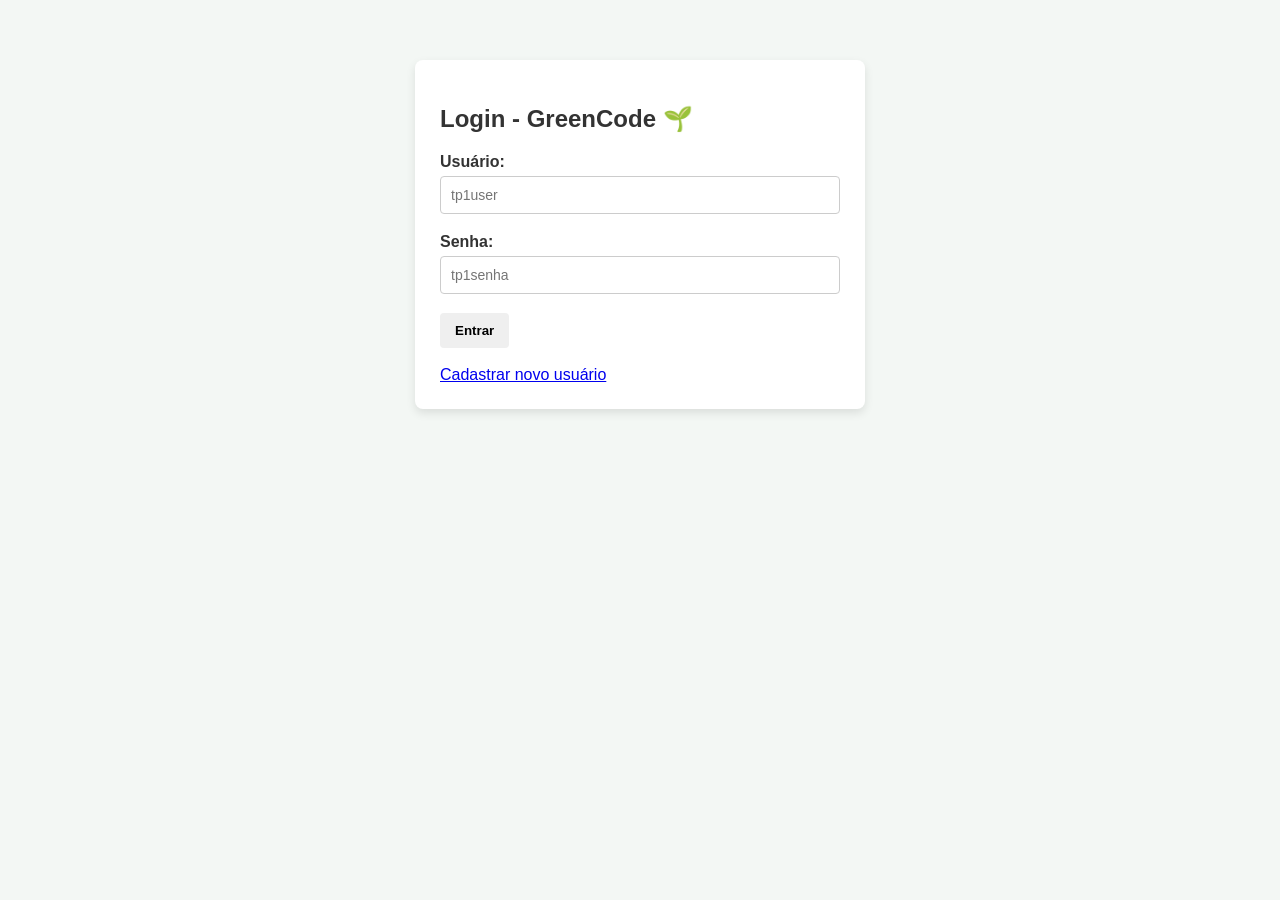
<file: index.html>
<!DOCTYPE html>
<html lang="pt-br">
<head>
  <meta charset="UTF-8">
  <title>GreenCode - Login</title>
  <link rel="stylesheet" href="style.css">
</head>
<body>
  <div class="auth-container">
    <h2>Login - GreenCode 🌱</h2>
    <form id="login-form">
      <div class="form-group">
        <label for="username">Usuário:</label>
        <input type="text" id="username" placeholder="tp1user" required>
        <small class="error-msg" id="login-user-error"></small>
      </div>

      <div class="form-group">
        <label for="password">Senha:</label>
        <input type="password" id="password" placeholder="tp1senha" required>
        <small class="error-msg" id="login-pass-error"></small>
      </div>

      <button type="button" onclick="verificarLogin()">Entrar</button>
    </form>
    <br>
    <a href="cadastrar.html">Cadastrar novo usuário</a>
  </div>

  <script src="auth.js"></script>
</body>
</html>
</file>
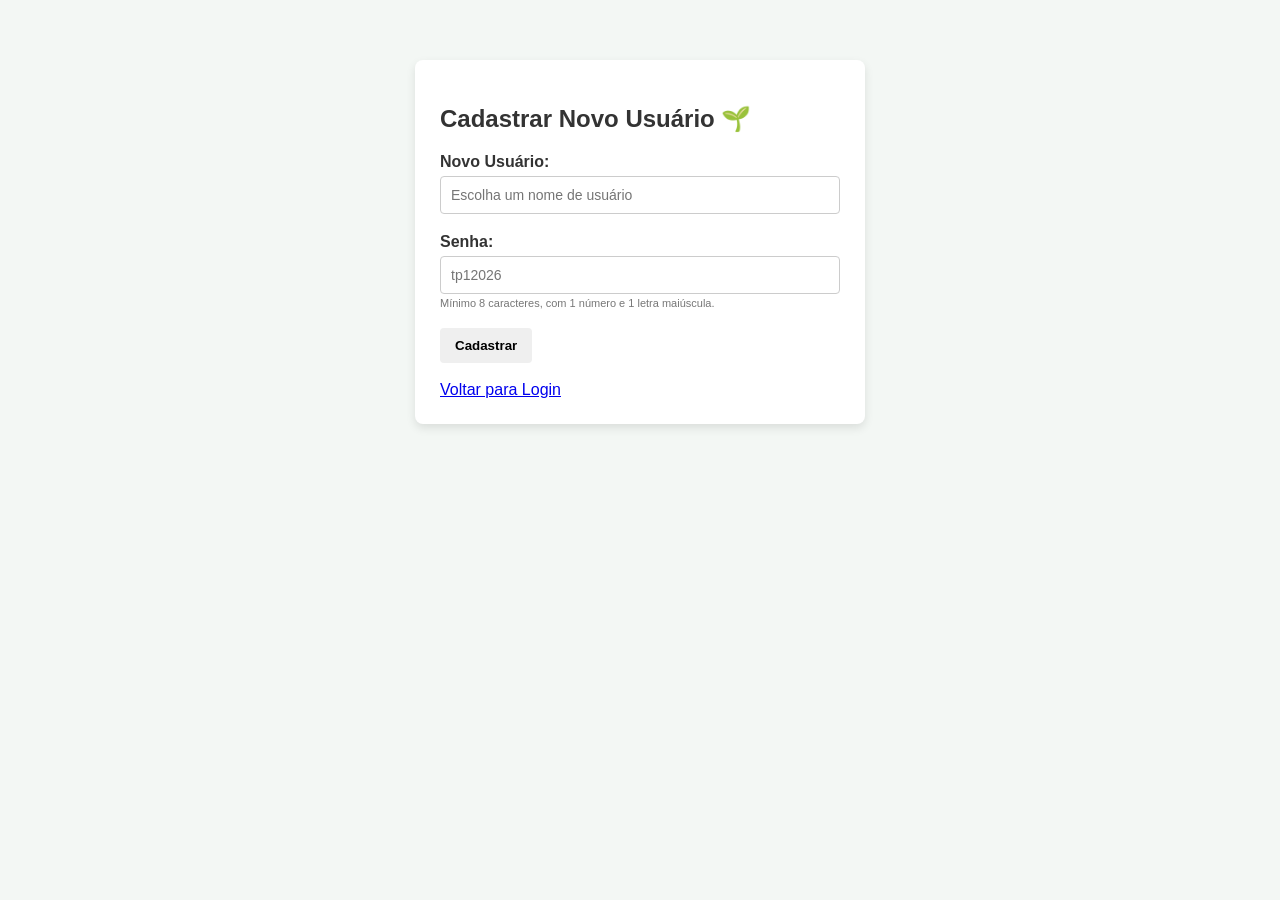
<file: cadastrar.html>
<!DOCTYPE html>
<html lang="pt-br">
<head>
  <meta charset="UTF-8">
  <title>GreenCode - Cadastro</title>
  <link rel="stylesheet" href="style.css">
</head>
<body>
  <div class="auth-container">
    <h2>Cadastrar Novo Usuário 🌱</h2>
    <form id="cadastro-form">
      <div class="form-group">
        <label for="new-username">Novo Usuário:</label>
        <input type="text" id="new-username" placeholder="Escolha um nome de usuário" required>
        <small class="error-msg" id="reg-user-error"></small>
      </div>

      <div class="form-group">
        <label for="new-password">Senha:</label>
        <input type="password" id="new-password" placeholder="tp12026" required>
        <small class="dica-campo">Mínimo 8 caracteres, com 1 número e 1 letra maiúscula.</small>
        <small class="error-msg" id="reg-pass-error"></small>
      </div>

      <button type="button" onclick="cadastrarUsuario()">Cadastrar</button>
    </form>
    <br>
    <a href="index.html">Voltar para Login</a>
  </div>

  <script src="auth.js"></script>
</body>
</html>
</file>
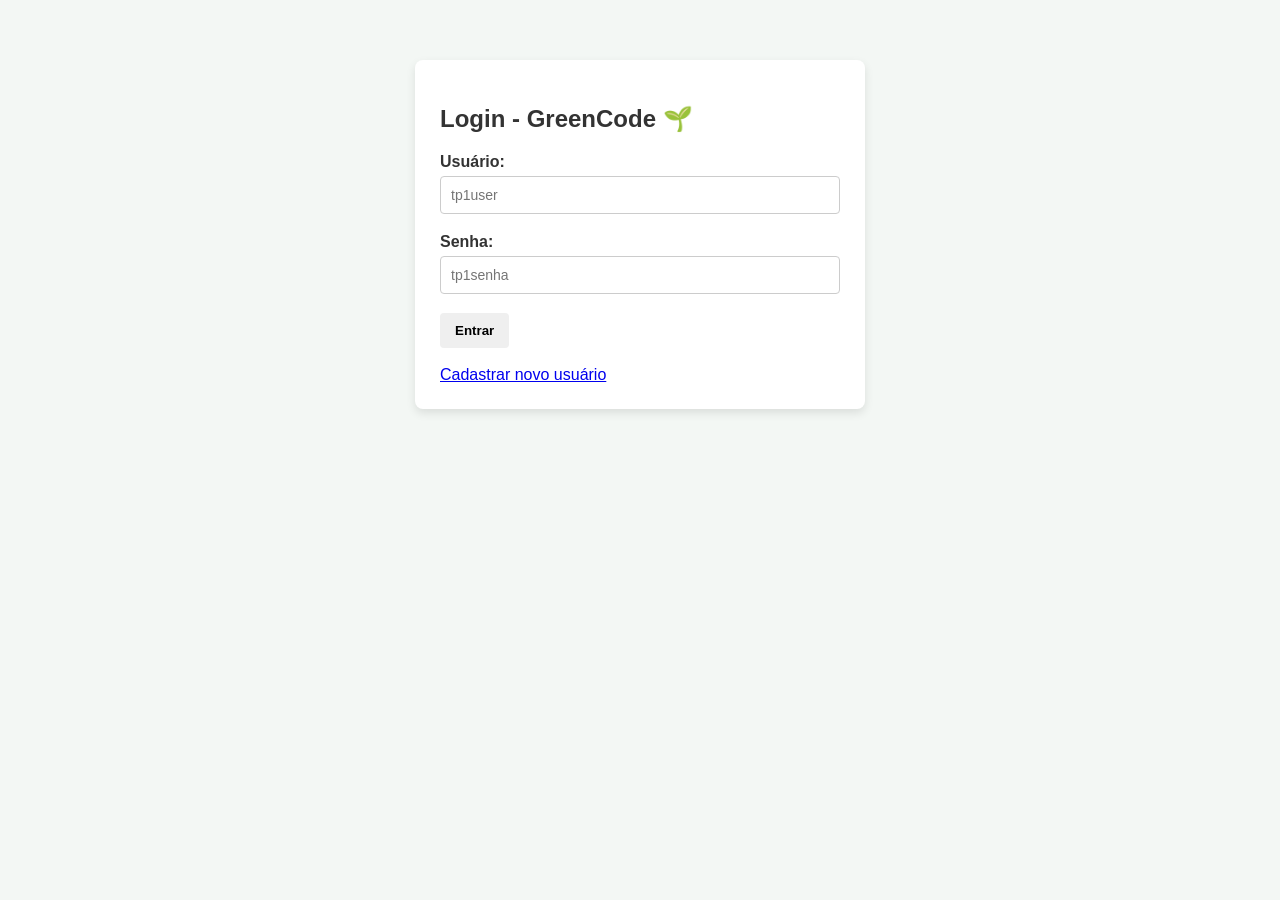
<file: catalogo.html>
<!DOCTYPE html>
<html lang="pt-br">
<head>
  <meta charset="UTF-8">
  <title>GreenCode - Catálogo de Plantas</title>
  <link rel="stylesheet" href="style.css">
</head>
<body>
  <header>
    <h1>🌿 GreenCode - Loja de Plantas Online</h1>
    <div class="header-right">
      <span id="welcome-message"></span>
      <button onclick="logout()" class="btn-secondary">Sair</button>
    </div>
  </header>

  <main class="catalogo-container">
    <aside class="filters-section">
      <h3>Filtros de Busca</h3>
      
      <div class="form-group">
        <label for="filter-name">Nome da Planta:</label>
        <input type="text" id="filter-name" placeholder="Buscar por nome..." oninput="aplicarFiltros()">
      </div>

      <div class="form-group">
        <label for="filter-min-price">Preço Mínimo (R$):</label>
        <input type="number" id="filter-min-price" min="0" step="0.01" placeholder="0.00" oninput="aplicarFiltros()">
      </div>

      <div class="form-group">
        <label for="filter-max-price">Preço Máximo (R$):</label>
        <input type="number" id="filter-max-price" min="0" step="0.01" placeholder="999.00" oninput="aplicarFiltros()">
      </div>

      <hr>

      <h3>Seu Carrinho</h3>
      <div id="carrinho-info">
        <p>Itens no carrinho: <strong id="carrinho-count">0</strong></p>
        <ul id="lista-carrinho"></ul>
        <button onclick="limparCarrinho()" class="btn-danger">Limpar Carrinho</button>
      </div>
    </aside>

    <section class="products-section">
      <h2>Nossas Plantas</h2>
      <div id="grid-produtos" class="grid-produtos"></div>
    </section>
  </main>

  <script src="catalogo.js"></script>
</body>
</html>
</file>
<file: style.css>
body {
  font-family: Arial, sans-serif;
  background-color: #f3f7f4;
  color: #333;
  margin: 0;
  padding: 0;
}

.auth-container {
  max-width: 400px;
  margin: 60px auto;
  padding: 25px;
  background: #ffffff;
  border-radius: 8px;
  box-shadow: 0 4px 10px rgba(0, 0, 0, 0.1);
}

.form-group {
  margin-bottom: 15px;
  display: flex;
  flex-direction: column;
}

.form-group label {
  font-weight: bold;
  margin-bottom: 5px;
}

.form-group input {
  padding: 10px;
  border: 1px solid #ccc;
  border-radius: 4px;
  font-size: 14px;
}

.input-error {
  border-color: #e74c3c !important;
  background-color: #fdf2f2;
}

.error-msg {
  color: #e67e22;
  font-size: 12px;
  margin-top: 4px;
}

.dica-campo {
  color: #777;
  font-size: 11px;
  margin-top: 3px;
}

header {
  background-color: #2e7d32;
  color: white;
  padding: 15px 30px;
  display: flex;
  justify-content: space-between;
  align-items: center;
}

.catalogo-container {
  display: flex;
  gap: 20px;
  padding: 20px;
  max-width: 1200px;
  margin: 0 auto;
}

.filters-section {
  flex: 1;
  background: white;
  padding: 20px;
  border-radius: 8px;
  height: fit-content;
  box-shadow: 0 2px 6px rgba(0, 0, 0, 0.05);
}

.products-section {
  flex: 3;
}

.grid-produtos {
  display: grid;
  grid-template-columns: repeat(auto-fill, minmax(220px, 1fr));
  gap: 20px;
}

.card-produto {
  background: white;
  border: 1px solid #e0e0e0;
  border-radius: 8px;
  padding: 15px;
  display: flex;
  flex-direction: column;
  justify-content: space-between;
  text-align: center;
}

.img-produto {
  width: 100%;
  height: 180px;
  object-fit: cover;
  border-radius: 6px;
}

.preco {
  font-size: 18px;
  font-weight: bold;
  color: #2e7d32;
}

.codigo-barras {
  font-size: 11px;
  color: #999;
  margin: 2px 0 8px;
}

.avaliacao-container {
  margin: 10px 0;
  font-size: 13px;
}

.estrelas-voto {
  display: flex;
  justify-content: center;
  gap: 3px;
  margin-top: 5px;
}

.btn-estrela {
  background: #f0f0f0;
  border: 1px solid #ccc;
  border-radius: 4px;
  font-size: 10px;
  cursor: pointer;
  padding: 3px 5px;
}

.btn-estrela:hover {
  background: #ffe082;
}

button {
  cursor: pointer;
  border: none;
  border-radius: 4px;
  padding: 10px 15px;
  font-weight: bold;
}

.btn-primary {
  background-color: #2e7d32;
  color: white;
  width: 100%;
}

.btn-primary:hover {
  background-color: #1b5e20;
}

.btn-secondary {
  background-color: #ffffff;
  color: #2e7d32;
}

.btn-danger {
  background-color: #e74c3c;
  color: white;
  width: 100%;
}

.btn-danger:hover {
  background-color: #c0392b;
}

@media (max-width: 768px) {
  .catalogo-container {
    flex-direction: column;
  }
}
</file>
